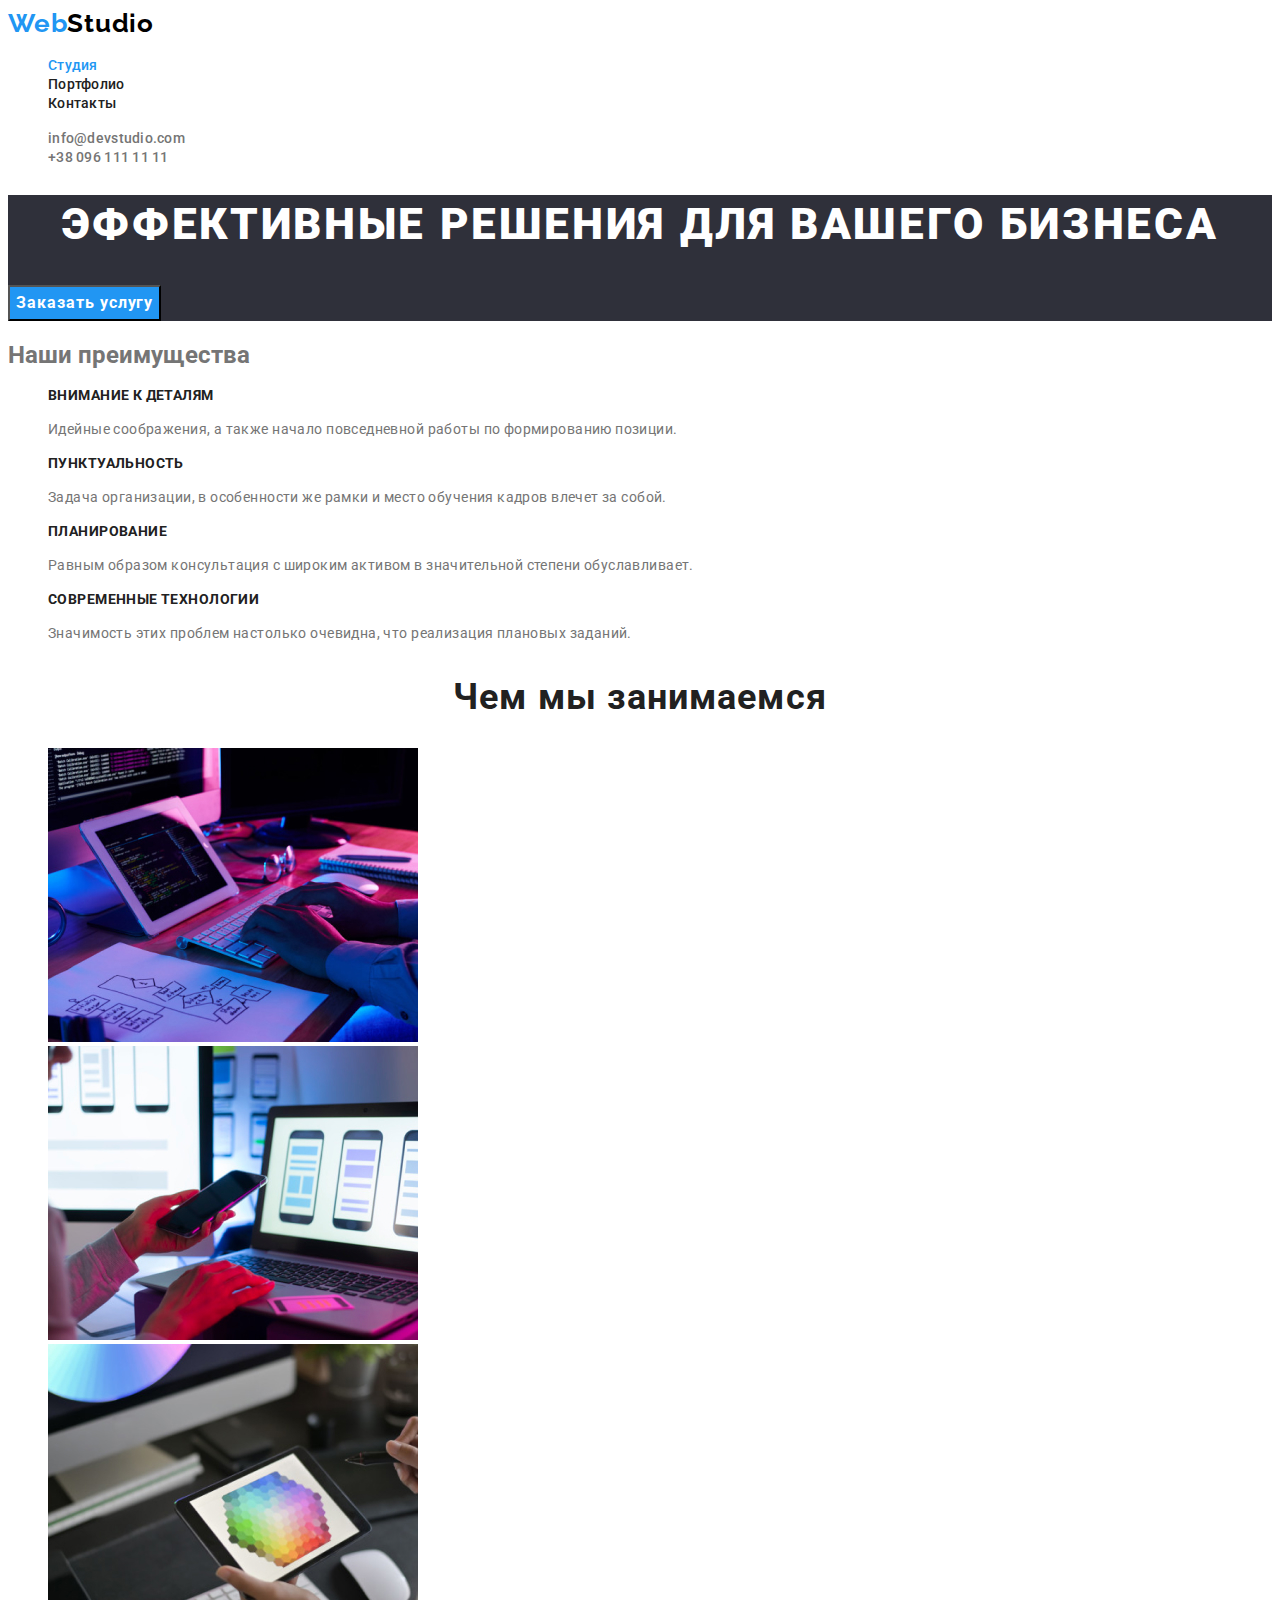
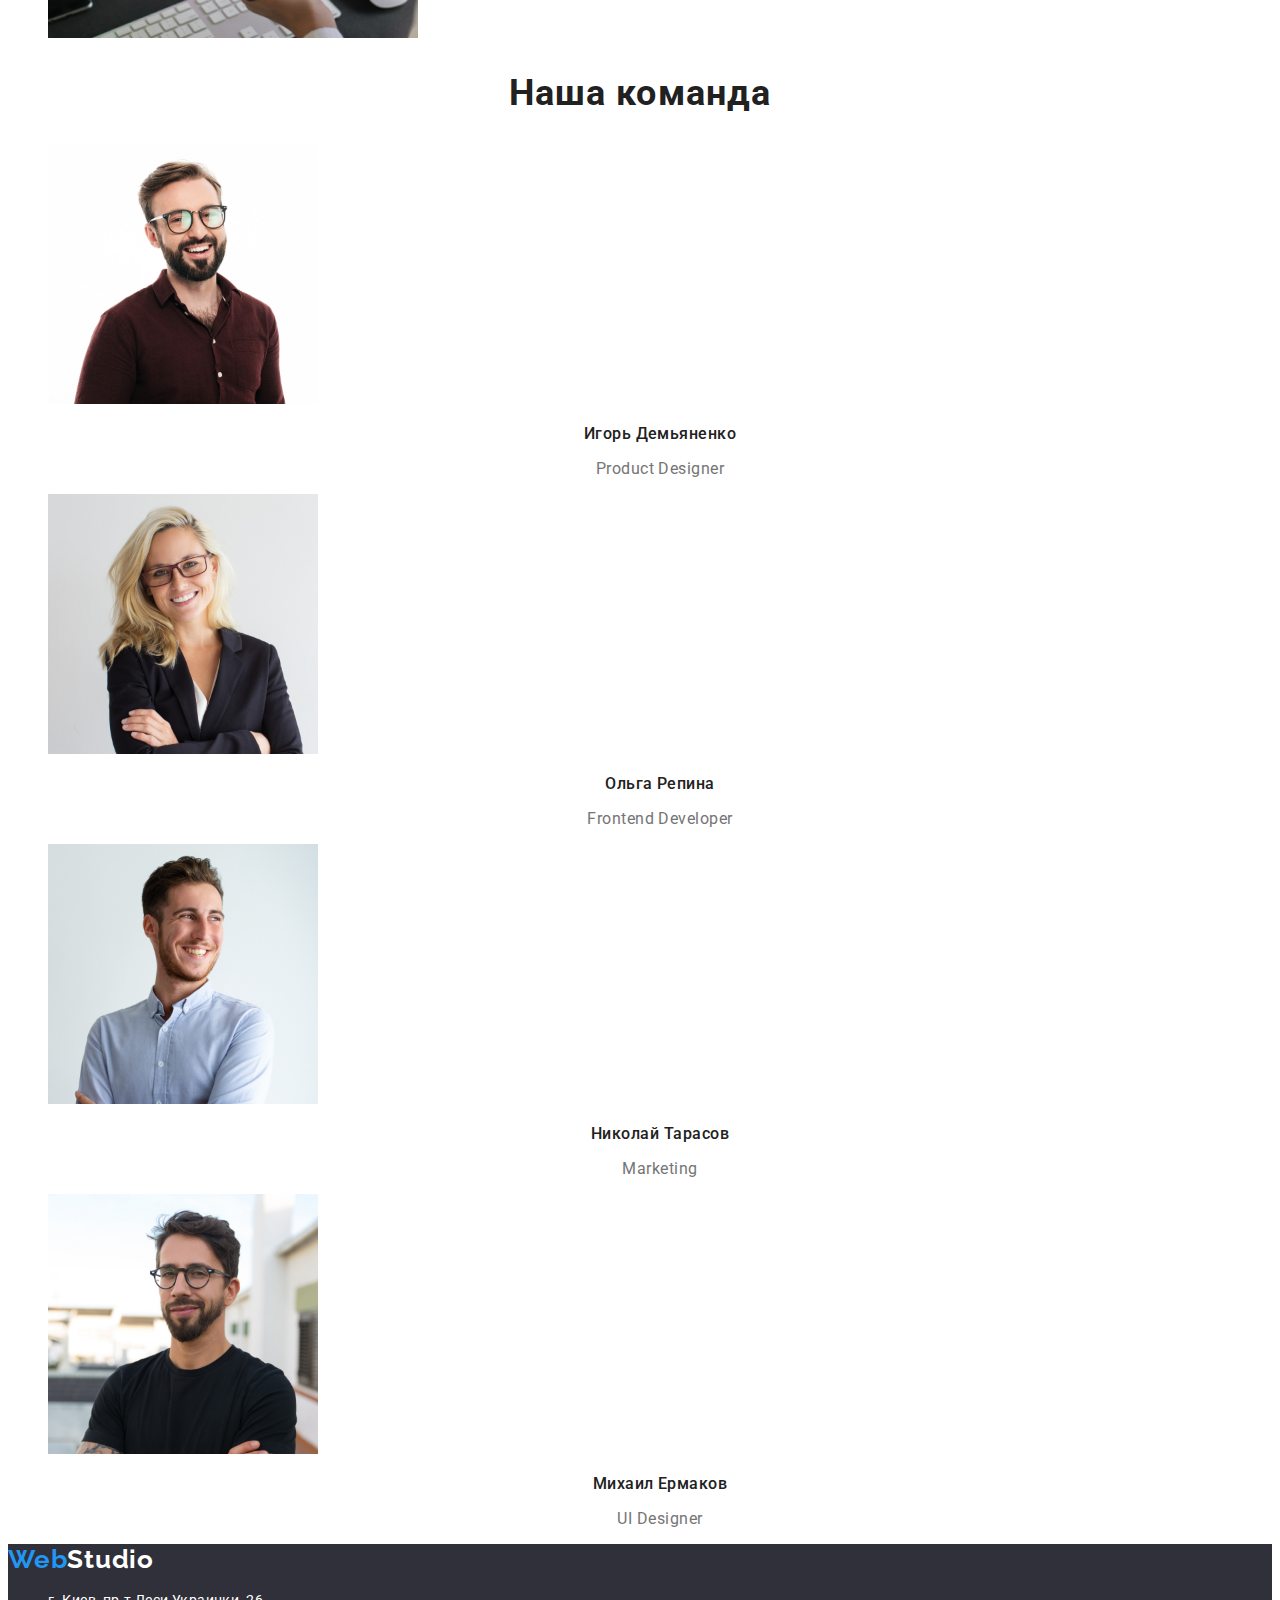
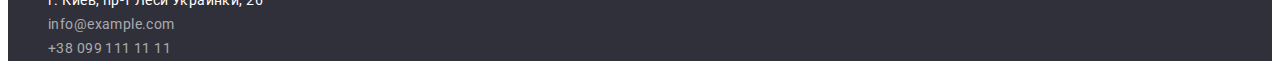
<file: index.html>
<!DOCTYPE html>
<html lang="ru">
<head>
    <meta charset="UTF-8">
    <meta name="viewport" content="width=device-width, initial-scale=1.0">
    <title>Студия</title>
    <link rel="stylesheet" href="https://cdnjs.cloudflare.com/ajax/libs/modern-normalize/1.0.0/modern-normalize.css"
        integrity="sha512-Zx6MlUMKSVJoQ+83OwhdILe8cSEsCzfqThJd7J/VA2UrK6Ctj85p+xzqfyuNXE5B1k25uUdmJ2OzItbBy9GHAQ=="
        crossorigin="anonymous" />
    <link rel="preconnect" href="https://fonts.gstatic.com">
    <link href="https://fonts.googleapis.com/css2?family=Raleway:wght@700&family=Roboto:wght@400;500;700;900&display=swap" rel="stylesheet">
    <link rel="stylesheet" href="./css/styles.css">
</head>
<body>
    
    <!-- Шапка -->
    <header class="site-header">

        <nav>
            <a href="./index.html" class="logo"><span class="logo-start">Web</span>Studio</a>
            <ul class="site-nav list">
                <li><a href="#" class="link current">Студия</a></li>
                <li><a href="./portfolio.html" class="link">Портфолио</a></li>
                <li><a href="#" class="link">Контакты</a></li>
            </ul>
        </nav>
        <ul class="header-contact list">
            <li>
                <a href="mailto:info@devstudio.com" class="link">
                    info@devstudio.com
                </a>
            </li>
            <li>
                <a href="tel:+380961111111" class="link">
                    +38 096 111 11 11
                </a>
            </li>
        </ul>

    </header>

    <main>

        <!-- Верхняя секция -->
        <section class="hero">
            <h1 class="hero-title">Эффективные решения для вашего бизнеса</h1>
            <button class="hero-button" type="button">Заказать услугу</button>
        </section>

        <!-- Секция преимуществ -->
        <section class="features">
            <h2>Наши преимущества</h2> <!-- заголовок скрыть при стилизации -->
            <ul class="feature-items list">
                <li>
                    <h3 class="feature-heading">Внимание к деталям</h3>
                    <p class="feature-details">Идейные соображения, а также начало повседневной работы по формированию позиции.</p>
                </li>
                <li>
                    <h3 class="feature-heading">Пунктуальность</h3>
                    <p class="feature-details">Задача организации, в особенности же рамки и место обучения кадров влечет за собой.</p>
                </li>
                <li>
                    <h3 class="feature-heading">Планирование</h3>
                    <p class="feature-details">Равным образом консультация с широким активом в значительной степени обуславливает.</p>
                </li>
                <li>
                    <h3 class="feature-heading">Современные технологии</h3>
                    <p class="feature-details">Значимость этих проблем настолько очевидна, что реализация плановых заданий.</p>
                </li>
            </ul>
        </section>

        <!-- Секция Чем мы занимаемся -->
        <section class="business">
            <h2 class="business-title">Чем мы занимаемся</h2>
            <ul class="business-items list">
                <li>
                    <a href="#">
                        <img src="./images/img-our-business1.jpg" 
                             alt="Разработчик десктопных приложений за работой" 
                             width="370"
                        >
                    </a>
                </li>
                <li>
                    <a href="#">
                        <img src="./images/img-our-business2.jpg" 
                             alt="Разработчик мобильных приложений за работой" 
                             width="370"
                        >
                    </a>
                </li>
                <li>
                    <a href="#">
                        <img src="./images/img-our-business3.jpg" 
                             alt="Дизайнер за работой" 
                             width="370"
                        >
                    </a>
                </li>
            </ul>
        </section>

        <!-- Секция Наша команда -->
        <section class="team">
            <h2 class="team-title">Наша команда</h2>
            <ul class="team-members list">
                <li>
                    <img src="./images/photo-igor-demyanenko.jpg" 
                         alt="Фото нашего сотрудника (Игорь)"
                         width="270"
                    >
                    <h3 class="team-member">Игорь Демьяненко</h3>
                    <p class="team-position">Product Designer</p>
                </li>
                <li>
                    <img src="./images/photo-olga-repina.jpg" 
                         alt="Фото нашего сотрудника (Ольга)"
                         width="270"
                    >
                    <h3 class="team-member">Ольга Репина</h3>
                    <p class="team-position">Frontend Developer</p>
                </li>
                <li>
                    <img src="./images/photo-nikolay-tarasov.jpg" 
                         alt="Фото нашего сотрудника (Николай)"
                         width="270"
                    >
                    <h3 class="team-member">Николай Тарасов</h3>
                    <p class="team-position">Marketing</p>
                </li>
                <li>
                    <img src="./images/photo-mikhail-yermakov.jpg"
                         alt="Фото нашего сотрудника (Михаил)"
                         width="270"
                    >
                    <h3 class="team-member">Михаил Ермаков</h3>
                    <p class="team-position">UI Designer</p>
                </li>
            </ul>
        </section>

    </main>

    <!-- Подвал -->
    <footer class="site-footer">

        <a href="./index.html" class="logo"><span class="logo-start">Web</span>Studio</a>
        <address class="address">
            <ul class="footer-contact list">
                <li>г. Киев, пр-т Леси Украинки, 26</li>
                <li>
                    <a href="mailto:info@example.com" class="link">
                        info@example.com
                    </a>
                </li>
                <li>
                    <a href="tel:+380991111111" class="link">
                        +38 099 111 11 11
                    </a>
                </li>
            </ul>
        </address>

    </footer>

</body>
</html>
</file>
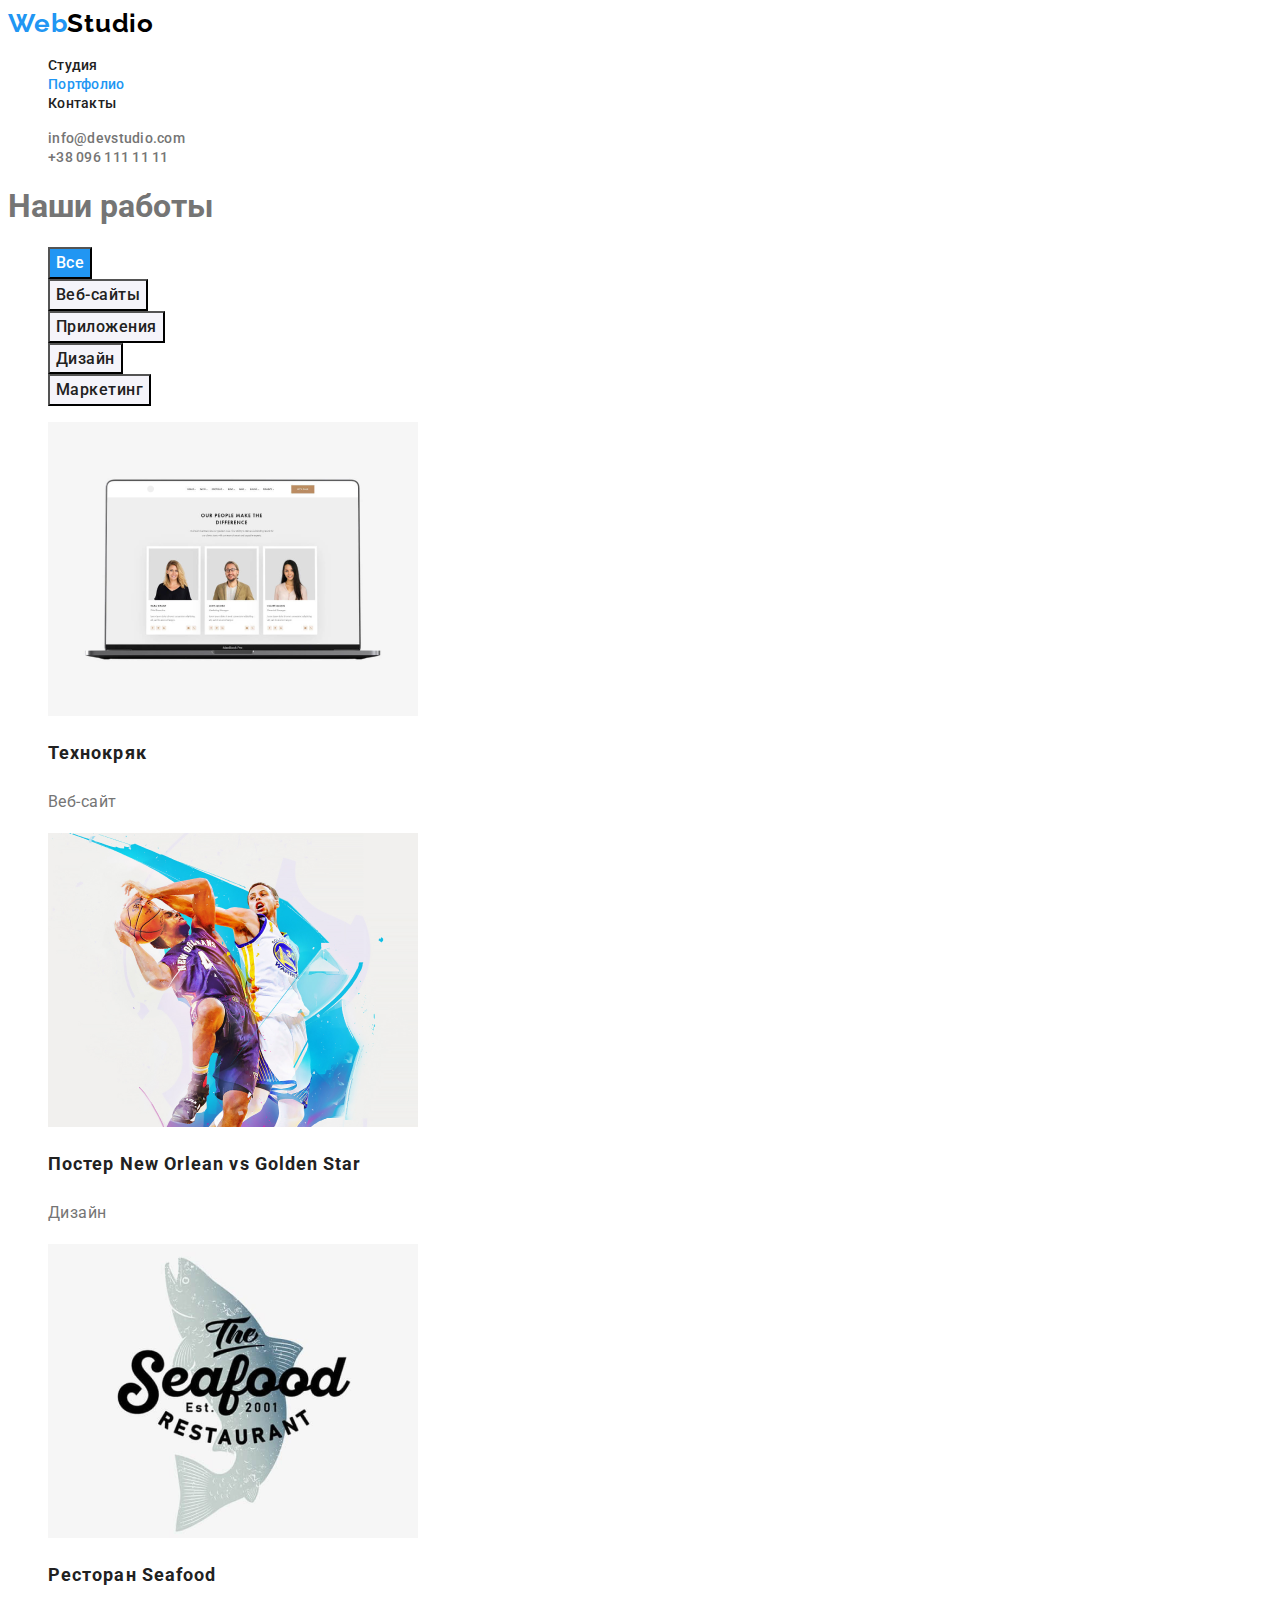
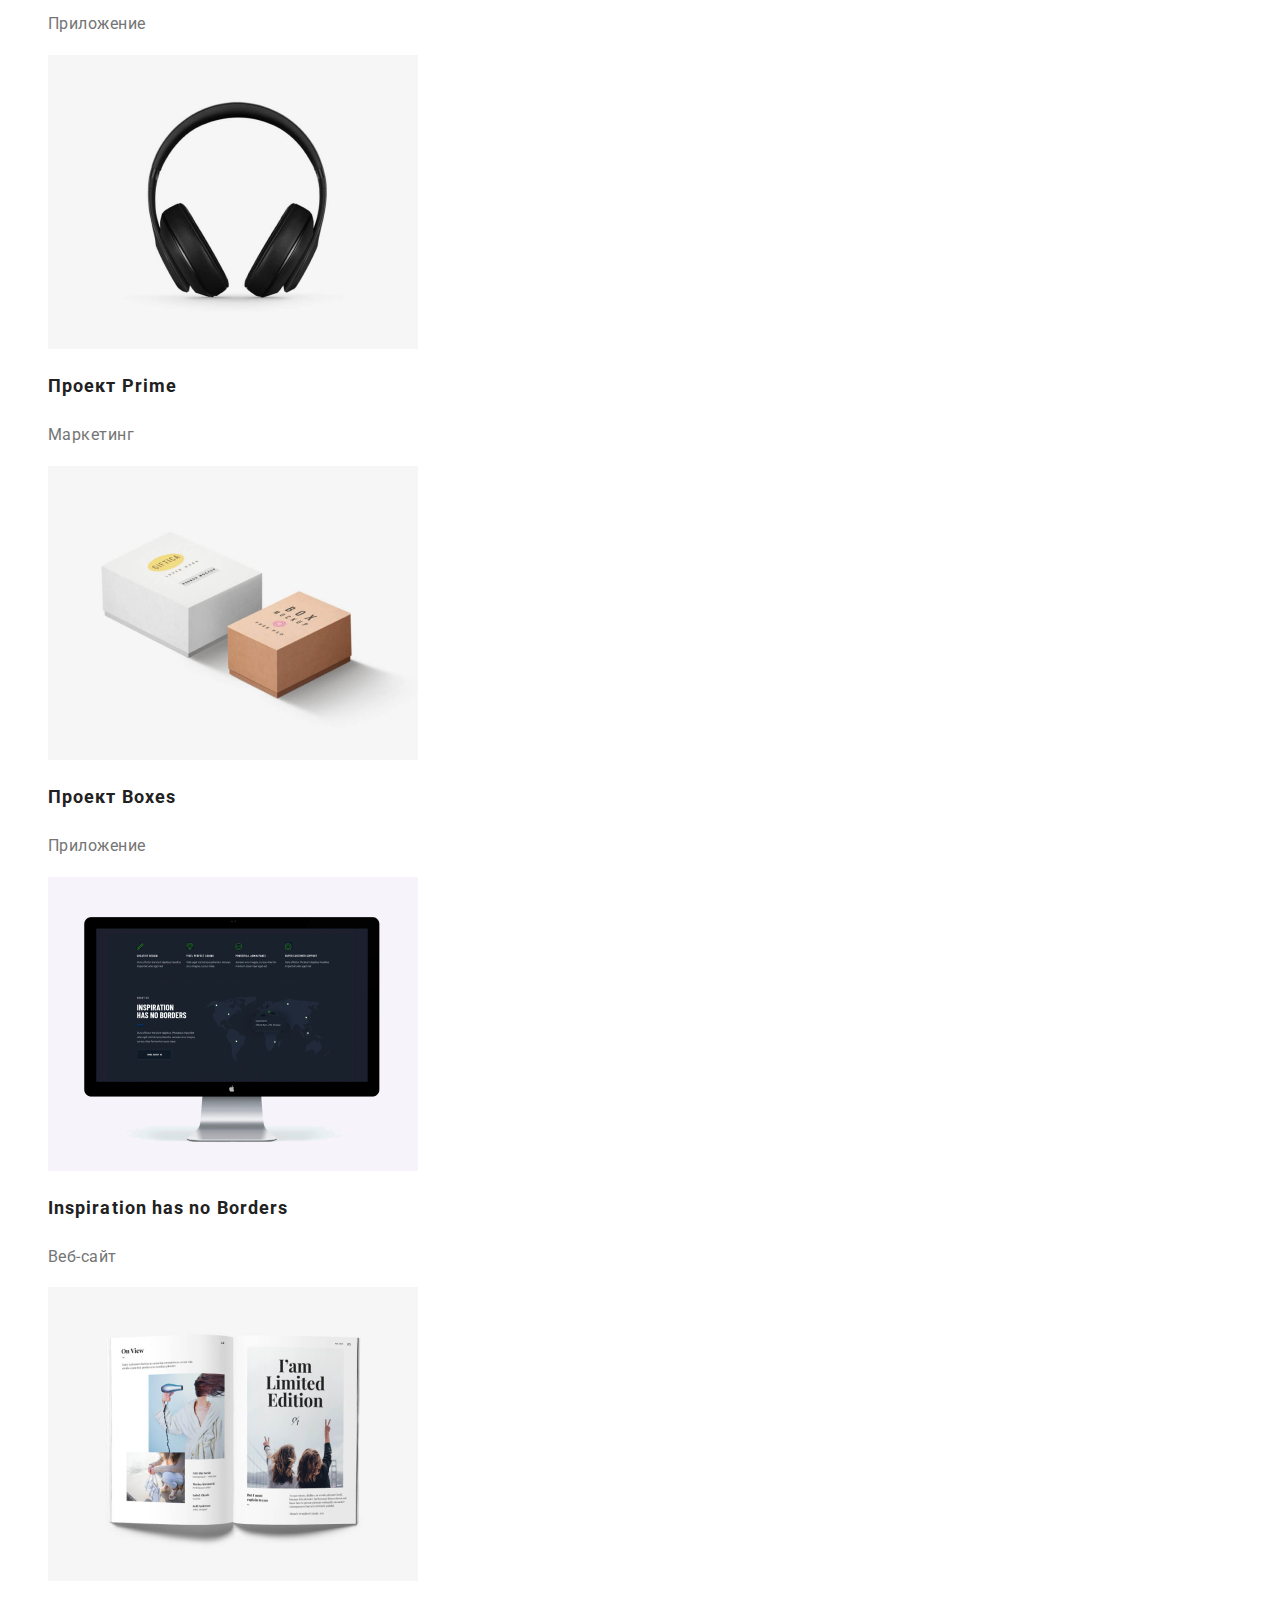
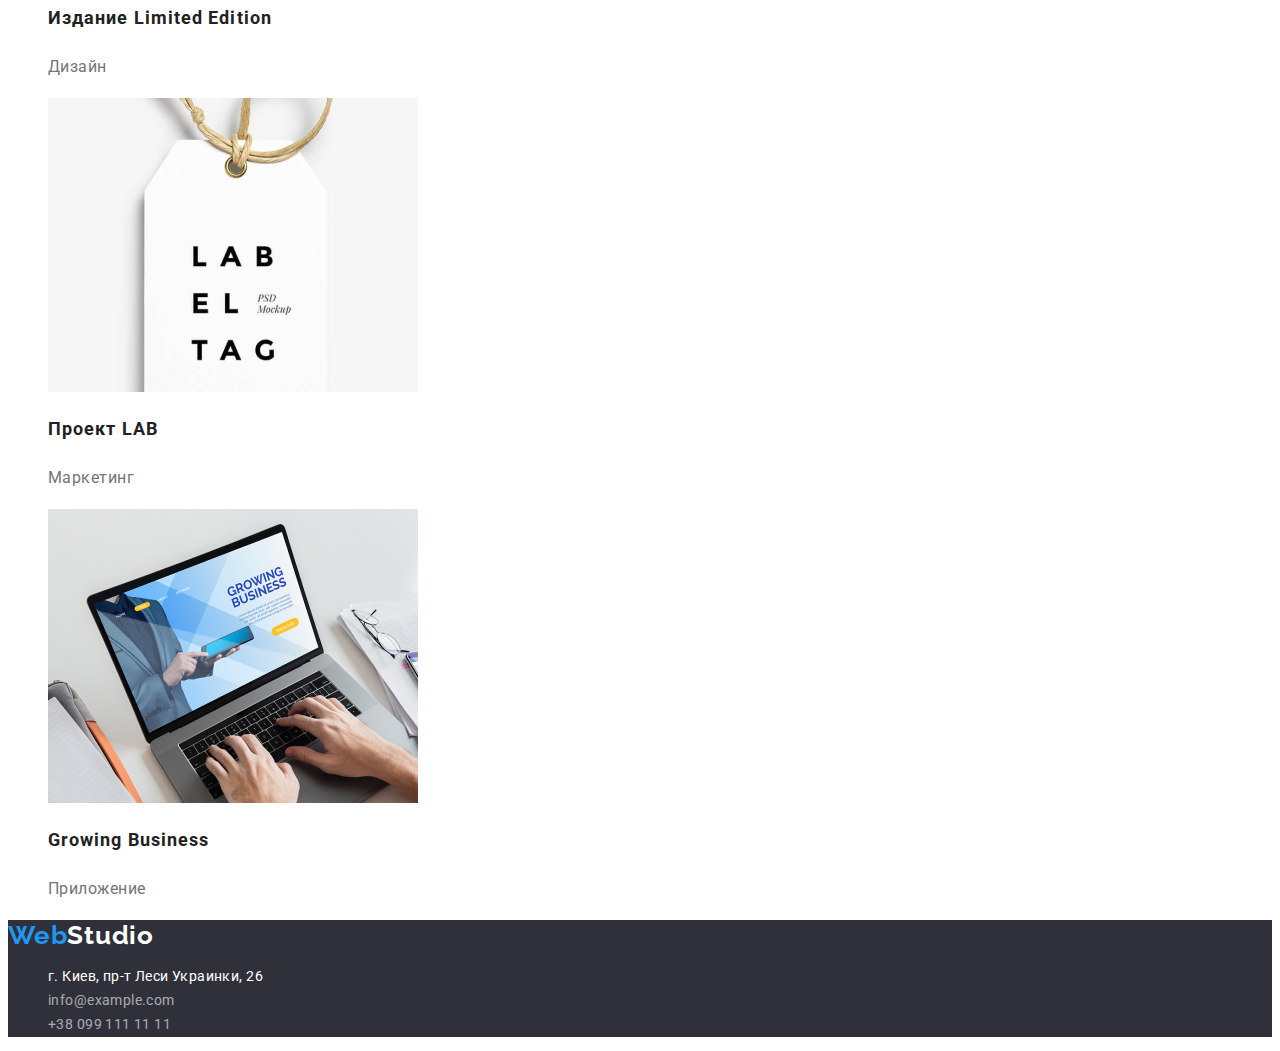
<file: portfolio.html>
<!DOCTYPE html>
<html lang="ru">

<head>
    <meta charset="UTF-8">
    <meta name="viewport" content="width=device-width, initial-scale=1.0">
    <title>Студия</title>
    <link rel="stylesheet" href="https://cdnjs.cloudflare.com/ajax/libs/modern-normalize/1.0.0/modern-normalize.css"
        integrity="sha512-Zx6MlUMKSVJoQ+83OwhdILe8cSEsCzfqThJd7J/VA2UrK6Ctj85p+xzqfyuNXE5B1k25uUdmJ2OzItbBy9GHAQ=="
        crossorigin="anonymous" />
    <link rel="preconnect" href="https://fonts.gstatic.com">
    <link href="https://fonts.googleapis.com/css2?family=Raleway:wght@700&family=Roboto:wght@400;500;700;900&display=swap"
        rel="stylesheet">
    <link rel="stylesheet" href="./css/styles.css">
</head>
        
<body>

    <!-- Шапка -->
    <header class="site-header">
    
        <nav>
            <a href="./index.html" class="logo"><span class="logo-start">Web</span>Studio</a>
            <ul class="site-nav list">
                <li><a href="./index.html" class="link">Студия</a></li>
                <li><a href="#" class="link current">Портфолио</a></li>
                <li><a href="#" class="link">Контакты</a></li>
            </ul>
        </nav>
        <ul class="header-contact list">
            <li>
                <a href="mailto:info@devstudio.com" class="link">
                    info@devstudio.com
                </a>
            </li>
            <li>
                <a href="tel:+380961111111" class="link">
                    +38 096 111 11 11
                </a>
            </li>
        </ul>
    
    </header>
    
    <main>
        
        <!-- Секция Наши работы -->
        <section class="works">
            <h1 >Наши работы</h1> <!-- заголовок скрыть при стилизации -->

                <ul class="filter-container list">
                    <li>
                        <button class="filter-button btn-active" type="button">Все</button>
                    </li>
                    <li>
                        <button class="filter-button" type="button">Веб-сайты</button>
                    </li>
                    <li>
                        <button class="filter-button" type="button">Приложения</button>
                    </li>
                    <li>
                        <button class="filter-button" type="button">Дизайн</button>
                    </li>
                    <li>
                        <button class="filter-button" type="button">Маркетинг</button>
                    </li>
                </ul>

            <ul class="works-samples list">
                <li>
                    <img src="./images/img-portfolio-technocrack.jpg" alt="Макбук с открытой веб-страницей" width="370">
                    <h2 class="work-name">Технокряк</h2>
                    <p class="work-category">Веб-сайт</p>
                </li>
                <li>
                    <img src="./images/img-portfolio-basketball.jpg" alt="Два бескетболиста в борьбе за мяч" width="370">
                    <h2 class="work-name">Постер New Orlean vs Golden Star</h2>
                    <p class="work-category">Дизайн</p>
                </li>
                <li>
                    <img src="./images/img-portfolio-seafood.jpg" alt="Логотип - название ресторана на фоне рыбы" width="370">
                    <h2 class="work-name">Ресторан Seafood</h2>
                    <p class="work-category">Приложение</p>
                </li>
                <li>
                    <img src="./images/img-portfolio-prime.jpg" alt="Черные наушники на пустом фоне" width="370">
                    <h2 class="work-name">Проект Prime</h2>
                    <p class="work-category">Маркетинг</p>
                </li>
                <li>
                    <img src="./images/img-portfolio-boxes.jpg" alt="Две коробки: белая и бежевая" width="370">
                    <h2 class="work-name">Проект Boxes</h2>
                    <p class="work-category">Приложение</p>
                </li>
                <li>
                    <img src="./images/img-portfolio-inspiration.jpg" alt="Монитор с открытой веб-страницей" width="370">
                    <h2 class="work-name">Inspiration has no Borders</h2>
                    <p class="work-category">Веб-сайт</p>
                </li>
                <li>
                    <img src="./images/img-portfolio-limited.jpg" alt="Раскрытый журнал" width="370">
                    <h2 class="work-name">Издание Limited Edition</h2>
                    <p class="work-category">Дизайн</p>
                </li>
                <li>
                    <img src="./images/img-portfolio-lab.jpg" alt="Бирка с названием прокета" width="370">
                    <h2 class="work-name">Проект LAB</h2>
                    <p class="work-category">Маркетинг</p>
                </li>
                <li>
                    <img src="./images/img-portfolio-growing.jpg" alt="Ноутбук с открытой веб-страницей" width="370">
                    <h2 class="work-name">Growing Business</h2>
                    <p class="work-category">Приложение</p>
                </li>
            </ul>
        </section>
    
    </main>
    
    <!-- Подвал -->
    <footer class="site-footer">
    
        <a href="./index.html" class="logo"><span class="logo-start">Web</span>Studio</a>
        <address class="address">
            <ul class="footer-contact list">
                <li>г. Киев, пр-т Леси Украинки, 26</li>
                <li>
                    <a href="mailto:info@example.com" class="link">
                        info@example.com
                    </a>
                </li>
                <li>
                    <a href="tel:+380991111111" class="link">
                        +38 099 111 11 11
                    </a>
                </li>
            </ul>
        </address>
    
    </footer>

</body>

</html>
</file>
<file: css/styles.css>
/* Палитра цветов макета */
:root {
  --main-bg-color: #ffffff;
  --dark-bg-color: #2f303a;
  --pale-bg-color: #f5f4fa;
  --btn-bg-color: #f5f4fa;
  --primary-text-color: #757575;
  --inverse-text-color: #ffffff;
  --title-text-color: #212121;
  --nav-link-color: #212121;
  --logo-black-color: #000000;
  --footer-address-color: rgba(255, 255, 255, 0.6);
  --accent-color: #2196f3;
}

/*-------Общие стили-------*/

/* Общие объявления */
body {
  background-color: var(--main-bg-color);
  color: var(--primary-text-color);

  font-family: Roboto, sans-serif;
  font-style: normal;
}

.list {
  list-style: none;
}

/* Логотип */

.logo {
  text-decoration: none;
  font-family: Raleway, sans-serif;
  font-weight: 700;
  font-size: 26px;
  line-height: 1.19;
  letter-spacing: 0.03em;
}

header .logo {
  color: var(--logo-black-color);
}

footer .logo {
  color: var(--inverse-text-color);
}

.logo-start {
  color: var(--accent-color);
}

/* Шапка */

.site-nav .link {
  color: var(--nav-link-color);
  text-decoration: none;
  font-weight: 500;
  font-size: 14px;
  line-height: 1.14;
  letter-spacing: 0.02em;
}

.header-contact .link {
  color: var(--primary-text-color);
  text-decoration: none;
  font-weight: 500;
  font-size: 14px;
  line-height: 1.14;
  letter-spacing: 0.02em;
}

.site-nav .link.current {
  color: var(--accent-color);
}

.site-nav .link:hover,
.site-nav .link:focus,
.header-contact .link:hover,
.header-contact .link:focus {
  color: var(--accent-color);
  cursor: pointer;
}

/* Подвал */

.site-footer {
  background-color: var(--dark-bg-color);
}

.address {
  color: var(--inverse-text-color);
  font-style: inherit;
  font-weight: 400;
  font-size: 14px;
  line-height: 1.71;
  letter-spacing: 0.03em;
}

.footer-contact .link {
  color: var(--footer-address-color);
  text-decoration: none;
}

/* -------Стили для страницы Студия------- */

.hero {
  background-color: var(--dark-bg-color);
}

.hero-title {
  color: var(--inverse-text-color);
  font-weight: 900;
  font-size: 44px;
  line-height: 1.36;
  text-align: center;
  letter-spacing: 0.06em;
  text-transform: uppercase;
}

.hero-button {
  background-color: var(--accent-color);
  color: var(--inverse-text-color);

  font-family: inherit;
  font-weight: 700;
  font-size: 16px;
  line-height: 1.87;
  text-align: center;
  letter-spacing: 0.06em;
}

.feature-heading {
  color: var(--title-text-color);
  font-weight: 700;
  font-size: 14px;
  line-height: 1.14;
  text-transform: uppercase;
  letter-spacing: 0.03em;
}

.feature-details {
  font-size: 14px;
  line-height: 1.71;
  letter-spacing: 0.03em;
}

.business-title,
.team-title {
  color: var(--title-text-color);
  font-weight: 700;
  font-size: 36px;
  line-height: 1.17;
  text-align: center;
  letter-spacing: 0.03em;
}

.team-member {
  color: var(--title-text-color);
  font-weight: 500;
  font-size: 16px;
  line-height: 1.19;
  text-align: center;
  letter-spacing: 0.03em;
}

.team-position {
  font-weight: 400;
  font-size: 16px;
  line-height: 1.19;
  text-align: center;
  letter-spacing: 0.03em;
}

/* -------Стили для страницы Портфолио------- */

/* Секция Примеры работ*/

.filter-button {
  background-color: var(--btn-bg-color);
  color: var(--title-text-color);

  font-family: inherit;
  font-weight: 500;
  font-size: 16px;
  line-height: 1.62;
  text-align: center;
  letter-spacing: 0.03em;
}

.filter-button.btn-active,
.filter-button:hover,
.filter-button:focus {
  background-color: var(--accent-color);
  color: var(--inverse-text-color);
  cursor: pointer;
}

.work-name {
  color: var(--title-text-color);
  font-weight: 700;
  font-size: 18px;
  line-height: 2;
  letter-spacing: 0.06em;
}

.work-category {
  color: var(--primary-text-color);
  font-weight: 400;
  font-size: 16px;
  line-height: 1.87;
  letter-spacing: 0.03em;
}
</file>
